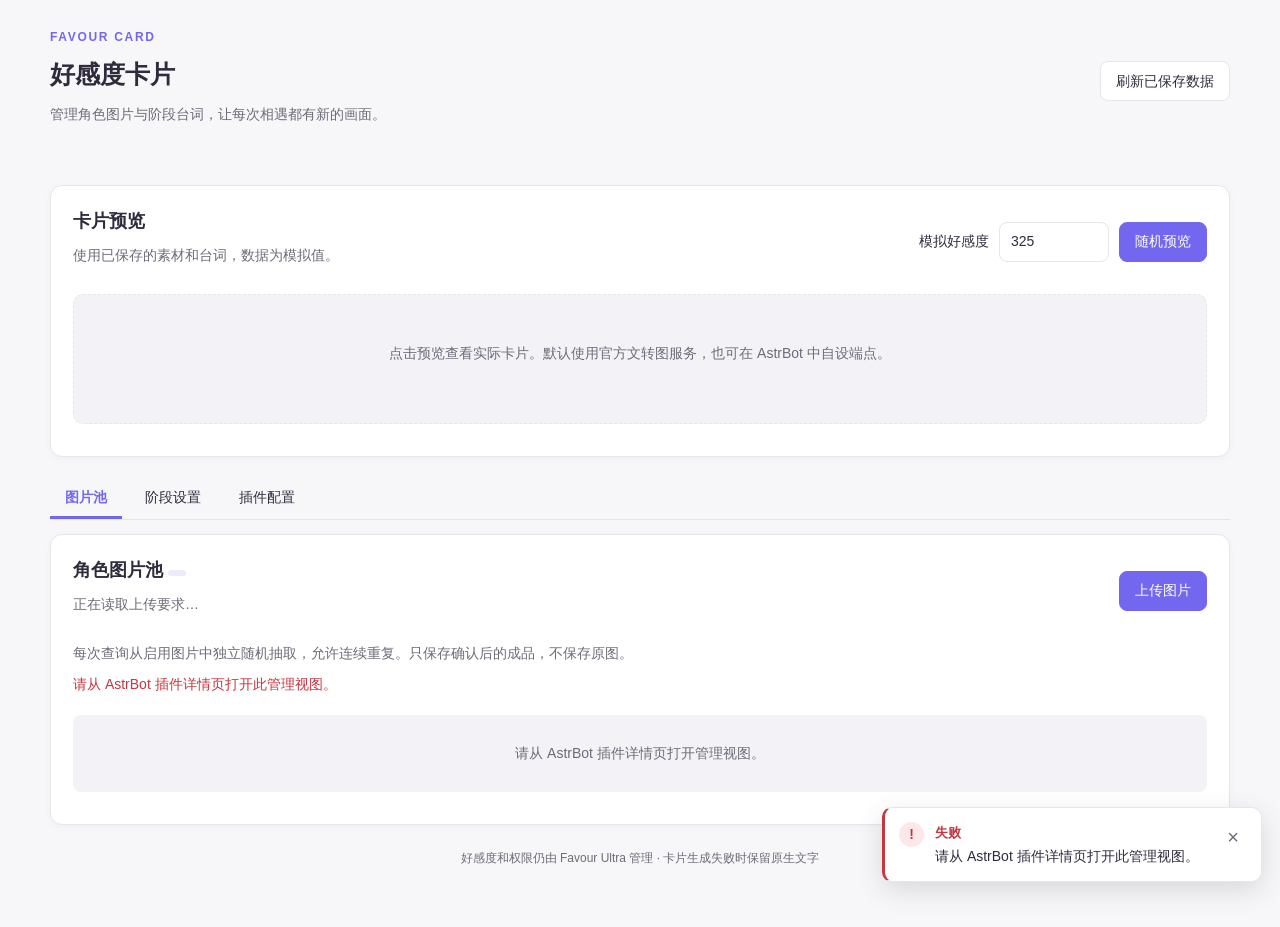
<file: pages/card-manager/index.html>
<!doctype html>
<html lang="zh-CN">
  <head>
    <meta charset="utf-8">
    <meta name="viewport" content="width=device-width, initial-scale=1">
    <title>好感度卡片管理</title>
    <link rel="stylesheet" href="./style.css">
  </head>
  <body>
    <div id="loading-bar" aria-hidden="true" hidden></div>
    <main class="app-shell">
      <header class="page-header">
        <div><p class="eyebrow">FAVOUR CARD</p><h1>好感度卡片</h1><p class="muted">管理角色图片与阶段台词，让每次相遇都有新的画面。</p></div>
        <button id="refresh" type="button">刷新已保存数据</button>
      </header>
      <p id="status" role="status" aria-live="polite"></p>
      <section class="section-card preview-section" aria-labelledby="preview-title">
        <div class="preview-heading"><div><h2 id="preview-title">卡片预览</h2><p class="muted">使用已保存的素材和台词，数据为模拟值。</p></div>
          <div class="preview-controls"><label for="preview-favour">模拟好感度</label><input id="preview-favour" type="number" step="1" value="325"><button id="preview" class="primary" type="button">随机预览</button></div>
        </div>
        <div class="preview-frame"><img id="preview-image" alt="使用模拟数值生成的好感度卡片" hidden><p id="preview-empty">点击预览查看实际卡片。默认使用官方文转图服务，也可在 AstrBot 中自设端点。</p></div>
        <p id="preview-error" class="error" role="alert"></p>
      </section>
      <div class="tab-list" role="tablist" aria-label="素材管理">
        <button id="images-tab" type="button" role="tab" aria-selected="true" aria-controls="images-panel">图片池</button>
        <button id="quotes-tab" type="button" role="tab" aria-selected="false" aria-controls="quotes-panel" tabindex="-1">阶段设置</button>
        <button id="settings-tab" type="button" role="tab" aria-selected="false" aria-controls="settings-panel" tabindex="-1">插件配置</button>
      </div>
      <section id="images-panel" class="section-card" role="tabpanel" aria-labelledby="images-tab">
        <div class="section-heading"><div><h2>角色图片池 <span id="image-count" class="badge"></span></h2><p id="image-limits" class="muted">正在读取上传要求…</p></div><button id="upload" class="primary" type="button">上传图片</button></div>
        <input id="image-files" type="file" accept="image/png,image/jpeg,image/webp" multiple hidden>
        <p class="muted">每次查询从启用图片中独立随机抽取，允许连续重复。只保存确认后的成品，不保存原图。</p>
        <p id="upload-error" class="error" role="alert"></p>
        <div id="image-list" class="image-grid" aria-busy="true">
          <div class="skeleton image-skeleton" aria-hidden="true"></div>
          <div class="skeleton image-skeleton" aria-hidden="true"></div>
          <div class="skeleton image-skeleton" aria-hidden="true"></div>
        </div>
      </section>
      <section id="quotes-panel" class="section-card" role="tabpanel" aria-labelledby="quotes-tab" hidden>
        <div class="section-heading"><div><h2>阶段颜色与台词</h2><p class="muted">等级来自已启用的 Favour Ultra。颜色与台词按阶段保存，每次只抽取当前阶段的启用台词。</p></div><span id="draft-count" class="badge">已保存</span></div>
        <p id="quote-warning" class="notice" hidden></p>
        <div id="quote-list"></div>
        <section id="orphan-section" hidden><h3>需要确认的旧阶段</h3><p class="muted">原台词完整保留。选择迁移目标后会载入草稿，确认保存才写入，旧阶段仍保留。</p><div id="orphan-list"></div></section>
      </section>
      <section id="settings-panel" class="section-card" role="tabpanel" aria-labelledby="settings-tab" hidden>
        <section class="ranking-avatar-settings" aria-labelledby="ranking-avatar-title">
          <h2 id="ranking-avatar-title">排行头像</h2><p class="muted">替换排行左上角的图标；独立保存，不占用角色图片池。支持方形裁剪、放大缩小及透明留白。</p>
          <img id="ranking-avatar-preview" width="64" height="64" alt="已保存的排行头像" hidden>
          <p id="ranking-avatar-empty" class="muted">未设置，使用默认爱心图标。</p>
          <div class="stage-actions"><button id="ranking-avatar-upload" type="button">选择头像并裁剪</button><button id="ranking-avatar-reset" type="button" disabled>恢复默认图标</button></div>
          <input id="ranking-avatar-file" type="file" accept="image/png,image/jpeg,image/webp" hidden>
          <p id="ranking-avatar-error" class="error" role="alert"></p>
        </section>
        <div class="section-heading"><div><h2>插件配置</h2><p class="muted">全部插件配置项可在此编辑，保存到 AstrBot 配置；预览使用已保存值。</p></div><span id="settings-dirty" class="badge">已保存</span></div>
        <form id="settings-form">
          <div id="settings-fields" class="settings-grid"></div>
          <p id="settings-error" class="error" role="alert"></p>
          <p id="settings-reload" class="notice" hidden>渲染并发上限已保存，请在插件管理中重载插件后生效。</p>
          <div class="stage-actions"><button id="settings-save" class="primary" type="submit" disabled>保存插件配置</button><button id="settings-discard" type="button" disabled>放弃配置修改</button></div>
        </form>
      </section>
      <footer class="muted footer">好感度和权限仍由 Favour Ultra 管理 · 卡片生成失败时保留原生文字</footer>
    </main>
    <div id="notifications" class="notifications" aria-label="操作通知" aria-live="polite" aria-relevant="additions"></div>
    <dialog id="crop-dialog" aria-labelledby="crop-title">
      <form method="dialog"><button class="dialog-close" aria-label="关闭裁剪窗口" value="cancel">×</button></form>
      <h2 id="crop-title">确认图片构图</h2><p id="crop-description" class="muted"></p>
      <div class="crop-layout"><div><canvas id="crop-canvas" width="384" height="600" tabindex="0" aria-label="裁剪预览，拖动图片或使用方向键移动构图"></canvas></div><div class="crop-tools">
        <h3>原图与保留范围</h3><canvas id="source-canvas" width="320" height="220" aria-label="原图全貌与裁剪范围"></canvas>
        <p id="crop-overview-description" class="muted">亮框为保留区域，暗区会被裁掉。裁剪框固定为 384 × 600，拖动图片选择主体。</p>
        <label for="crop-zoom">缩放</label><input id="crop-zoom" type="range" min="1" max="4" step="0.01" value="1">
        <button id="crop-reset" type="button">重置构图</button><button id="crop-mode" type="button" hidden>主动裁剪</button>
      </div></div>
      <p id="crop-error" class="error" role="alert"></p>
      <div class="dialog-actions"><button id="crop-cancel" type="button">取消</button><button id="crop-confirm" class="primary" type="button">确认裁剪并上传</button></div>
    </dialog>
    <dialog id="confirm-dialog" aria-labelledby="confirm-title"><h2 id="confirm-title">确认操作</h2><p id="confirm-text"></p><form method="dialog" class="dialog-actions"><button value="cancel">取消</button><button value="confirm" class="danger">确认</button></form></dialog>
    <script type="module" src="./app.js"></script>
  </body>
</html>
</file>
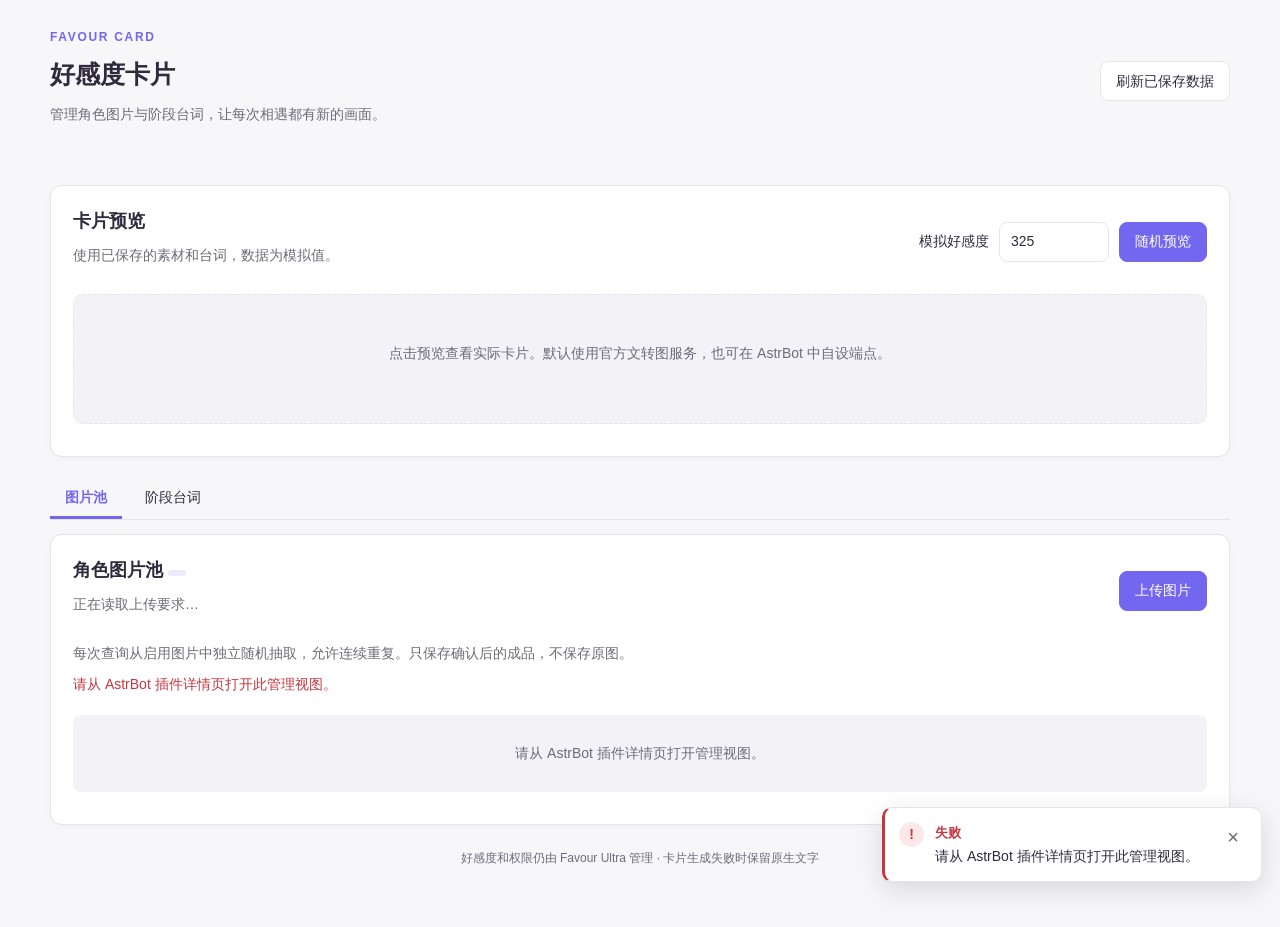
<file: views/card-manager/index.html>
<!doctype html>
<html lang="zh-CN">
  <head>
    <meta charset="utf-8">
    <meta name="viewport" content="width=device-width, initial-scale=1">
    <title>好感度卡片管理</title>
    <link rel="stylesheet" href="./style.css">
  </head>
  <body>
    <div id="loading-bar" aria-hidden="true" hidden></div>
    <main class="app-shell">
      <header class="page-header">
        <div><p class="eyebrow">FAVOUR CARD</p><h1>好感度卡片</h1><p class="muted">管理角色图片与阶段台词，让每次相遇都有新的画面。</p></div>
        <button id="refresh" type="button">刷新已保存数据</button>
      </header>
      <p id="status" role="status" aria-live="polite"></p>
      <section class="section-card preview-section" aria-labelledby="preview-title">
        <div class="preview-heading"><div><h2 id="preview-title">卡片预览</h2><p class="muted">使用已保存的素材和台词，数据为模拟值。</p></div>
          <div class="preview-controls"><label for="preview-favour">模拟好感度</label><input id="preview-favour" type="number" step="1" value="325"><button id="preview" class="primary" type="button">随机预览</button></div>
        </div>
        <div class="preview-frame"><img id="preview-image" alt="使用模拟数值生成的好感度卡片" hidden><p id="preview-empty">点击预览查看实际卡片。默认使用官方文转图服务，也可在 AstrBot 中自设端点。</p></div>
        <p id="preview-error" class="error" role="alert"></p>
      </section>
      <div class="tab-list" role="tablist" aria-label="素材管理">
        <button id="images-tab" type="button" role="tab" aria-selected="true" aria-controls="images-panel">图片池</button>
        <button id="quotes-tab" type="button" role="tab" aria-selected="false" aria-controls="quotes-panel" tabindex="-1">阶段台词</button>
      </div>
      <section id="images-panel" class="section-card" role="tabpanel" aria-labelledby="images-tab">
        <div class="section-heading"><div><h2>角色图片池 <span id="image-count" class="badge"></span></h2><p id="image-limits" class="muted">正在读取上传要求…</p></div><button id="upload" class="primary" type="button">上传图片</button></div>
        <input id="image-files" type="file" accept="image/png,image/jpeg,image/webp" multiple hidden>
        <p class="muted">每次查询从启用图片中独立随机抽取，允许连续重复。只保存确认后的成品，不保存原图。</p>
        <p id="upload-error" class="error" role="alert"></p>
        <div id="image-list" class="image-grid" aria-busy="true">
          <div class="skeleton image-skeleton" aria-hidden="true"></div>
          <div class="skeleton image-skeleton" aria-hidden="true"></div>
          <div class="skeleton image-skeleton" aria-hidden="true"></div>
        </div>
      </section>
      <section id="quotes-panel" class="section-card" role="tabpanel" aria-labelledby="quotes-tab" hidden>
        <div class="section-heading"><div><h2>阶段台词</h2><p class="muted">等级来自已启用的 Favour Ultra。每次只抽取当前阶段的启用台词。</p></div><span id="draft-count" class="badge">已保存</span></div>
        <p id="quote-warning" class="notice" hidden></p>
        <div id="quote-list"></div>
        <section id="orphan-section" hidden><h3>需要确认的旧阶段</h3><p class="muted">原台词完整保留。选择迁移目标后会载入草稿，确认保存才写入，旧阶段仍保留。</p><div id="orphan-list"></div></section>
      </section>
      <footer class="muted footer">好感度和权限仍由 Favour Ultra 管理 · 卡片生成失败时保留原生文字</footer>
    </main>
    <div id="notifications" class="notifications" aria-label="操作通知" aria-live="polite" aria-relevant="additions"></div>
    <dialog id="crop-dialog" aria-labelledby="crop-title">
      <form method="dialog"><button class="dialog-close" aria-label="关闭裁剪窗口" value="cancel">×</button></form>
      <h2 id="crop-title">确认图片构图</h2><p id="crop-description" class="muted"></p>
      <div class="crop-layout"><div><canvas id="crop-canvas" width="384" height="600" tabindex="0" aria-label="裁剪预览，拖动图片或使用方向键移动构图"></canvas></div><div class="crop-tools">
        <h3>原图与保留范围</h3><canvas id="source-canvas" width="320" height="220" aria-label="原图全貌与裁剪范围"></canvas>
        <p class="muted">亮框为保留区域，暗区会被裁掉。裁剪框固定为 384 × 600，拖动图片选择主体。</p>
        <label for="crop-zoom">缩放</label><input id="crop-zoom" type="range" min="1" max="4" step="0.01" value="1">
        <button id="crop-reset" type="button">重置构图</button><button id="crop-mode" type="button" hidden>主动裁剪</button>
      </div></div>
      <p id="crop-error" class="error" role="alert"></p>
      <div class="dialog-actions"><button id="crop-cancel" type="button">取消</button><button id="crop-confirm" class="primary" type="button">确认裁剪并上传</button></div>
    </dialog>
    <dialog id="confirm-dialog" aria-labelledby="confirm-title"><h2 id="confirm-title">确认操作</h2><p id="confirm-text"></p><form method="dialog" class="dialog-actions"><button value="cancel">取消</button><button value="confirm" class="danger">确认</button></form></dialog>
    <script type="module" src="./app.js"></script>
  </body>
</html>
</file>
<file: pages/card-manager/style.css>
:root {
  color-scheme: light;
  --primary: #7367f0;
  --primary-soft: #edeafd;
  --page: #f7f7f9;
  --surface: #fff;
  --soft: #f3f3f7;
  --text: #2f2b3d;
  --muted: #6d6b77;
  --border: #e6e5e8;
  --danger: #c53640;
  --warning: #8a5500;
  --warning-soft: #fff2da;
  --success: #207b4a;
  --success-soft: #e5f8ed;
  --danger-soft: #fce8e8;
}
[data-theme="dark"] {
  color-scheme: dark;
  --primary-soft: #3b365e;
  --page: #25293c;
  --surface: #2f3349;
  --soft: #292d42;
  --text: #e7e3fc;
  --muted: #b6b3c2;
  --border: #44485f;
  --danger: #ff8188;
  --warning: #ffd193;
  --warning-soft: #453b30;
  --success: #79dba3;
  --success-soft: #25493b;
  --danger-soft: #4c303c;
}
* { box-sizing: border-box; }
[hidden] { display: none !important; }
body { margin: 0; color: var(--text); background: var(--page); font: 14px/1.5 -apple-system, BlinkMacSystemFont, "Segoe UI", "Microsoft YaHei", "PingFang SC", sans-serif; }
.app-shell { width: min(1180px, calc(100% - 40px)); margin: auto; padding: 28px 0 60px; }
h1, h2, h3, p { margin: 0 0 10px; }
h1 { font-size: 25px; }
h2 { font-size: 18px; }
h3 { font-size: 15px; }
.eyebrow { color: var(--primary); font-size: 12px; letter-spacing: .14em; font-weight: 700; }
.muted { color: var(--muted); }
.page-header, .section-heading, .preview-heading { display: flex; align-items: center; justify-content: space-between; gap: 20px; margin-bottom: 18px; }
.section-card { background: var(--surface); border: 1px solid var(--border); border-radius: 12px; padding: 22px; box-shadow: 0 2px 8px #00000008; }
button, input, textarea, select { font: inherit; }
button { min-height: 40px; padding: 8px 15px; border: 1px solid var(--border); border-radius: 8px; color: var(--text); background: var(--surface); cursor: pointer; transition: background-color .2s, border-color .2s, box-shadow .2s, transform .2s; }
button:hover { background: var(--soft); }
button.primary { color: #fff; background: var(--primary); border-color: var(--primary); }
button.danger { color: var(--danger); }
button:disabled { opacity: .55; cursor: wait; }
button:not(:disabled):active { transform: translateY(1px); }
button[aria-busy="true"] { display: inline-flex; align-items: center; justify-content: center; gap: 8px; }
button[aria-busy="true"]::before { content: ""; width: 14px; height: 14px; flex-shrink: 0; border: 2px solid currentColor; border-right-color: transparent; border-radius: 50%; animation: spin .75s linear infinite; }
input, textarea, select { color: var(--text); background: var(--surface); border: 1px solid var(--border); border-radius: 8px; min-height: 40px; padding: 8px 11px; transition: border-color .2s, box-shadow .2s; }
input[type="checkbox"] { min-height: 20px; accent-color: var(--primary); }
input[type="range"] { width: 100%; padding: 0; accent-color: var(--primary); }
textarea { resize: vertical; width: 100%; }
:focus-visible { outline: 2px solid var(--primary); outline-offset: 3px; }
.preview-controls { display: flex; align-items: center; gap: 10px; }
.preview-controls input { width: 110px; }
.preview-frame { background: var(--soft); border: 1px dashed var(--border); border-radius: 10px; padding: 14px; text-align: center; min-height: 130px; display: grid; place-items: center; }
.preview-frame img { display: block; width: min(100%, 960px); height: auto; border-radius: 6px; }
.preview-frame p { color: var(--muted); }
.tab-list { display: flex; gap: 8px; margin: 22px 0 14px; border-bottom: 1px solid var(--border); }
.tab-list button { border: 0; border-radius: 0; background: transparent; border-bottom: 3px solid transparent; }
.tab-list [aria-selected="true"] { color: var(--primary); border-bottom-color: var(--primary); font-weight: 700; }
.badge { display: inline-block; flex-shrink: 0; white-space: nowrap; color: var(--primary); background: var(--primary-soft); padding: 3px 9px; border-radius: 20px; font-size: 12px; }
.notice { color: var(--warning); background: var(--warning-soft); padding: 12px 15px; border-radius: 8px; overflow-wrap: anywhere; }
.error { color: var(--danger); margin: 10px 0 0; overflow-wrap: anywhere; }
#status { min-height: 22px; color: var(--primary); }
.image-grid { display: grid; grid-template-columns: repeat(auto-fill, minmax(180px, 1fr)); gap: 16px; margin-top: 20px; }
.image-tile { padding: 12px; border: 1px solid var(--border); border-radius: 10px; animation: enter .2s ease-out; transition: border-color .2s, box-shadow .2s; }
.image-tile:hover { border-color: var(--primary); box-shadow: 0 4px 14px #0000000a; }
.image-tile img { display: block; width: 100%; height: 220px; object-fit: contain; background: var(--soft); border-radius: 6px; }
.image-tile .muted { font-size: 12px; margin-top: 8px; }
.image-actions { display: flex; flex-wrap: wrap; gap: 6px; margin-top: 10px; }
.image-actions button { padding: 7px 9px; font-size: 12px; }
.empty-state { grid-column: 1/-1; padding: 28px; text-align: center; color: var(--muted); background: var(--soft); border-radius: 8px; }
details.stage { border: 1px solid var(--border); border-radius: 10px; margin: 14px 0; padding: 14px; }
summary { cursor: pointer; font-weight: 600; }
.stage-content { margin-top: 14px; }
.quote-row { display: grid; grid-template-columns: 1fr auto; gap: 10px; margin: 12px 0; padding-bottom: 12px; border-bottom: 1px solid var(--border); }
.quote-actions { display: flex; align-items: center; flex-wrap: wrap; gap: 6px; }
.quote-actions button { min-height: 32px; padding: 4px 8px; }
.stage-actions { display: flex; gap: 8px; margin-top: 12px; flex-wrap: wrap; }
.stage-error { color: var(--danger); }
.settings-grid { display: grid; grid-template-columns: repeat(2, minmax(0, 1fr)); gap: 20px; }
.settings-field { display: flex; flex-direction: column; align-items: stretch; gap: 7px; }
.settings-field > label { font-weight: 600; }
.settings-field p { font-size: 12px; margin: 0; }
.settings-field input[type="checkbox"] { align-self: flex-start; width: 22px; height: 22px; }
.stage-color-field { display: flex; align-items: center; flex-wrap: wrap; gap: 10px; margin-bottom: 8px; }
.stage-color-field input[type="color"] { width: 54px; padding: 4px; cursor: pointer; }
.stage-color-field input[type="text"] { width: 115px; font-family: monospace; }
.bulk-label { display: block; margin-top: 16px; }
.orphan-row { padding: 14px; border: 1px solid var(--border); border-radius: 8px; margin-top: 10px; }
.orphan-row select { max-width: 100%; }
.footer { text-align: center; margin-top: 24px; font-size: 12px; }
dialog { width: min(850px, calc(100% - 24px)); max-height: 94vh; overflow: auto; padding: 24px; border: 1px solid var(--border); border-radius: 14px; background: var(--surface); color: var(--text); }
dialog::backdrop { background: #11172bbb; }
.dialog-close { position: absolute; top: 10px; right: 10px; padding: 2px 10px; font-size: 22px; }
.crop-layout { display: grid; grid-template-columns: minmax(0, 384px) 1fr; gap: 24px; }
#crop-canvas { width: 100%; display: block; touch-action: none; cursor: move; background: repeating-conic-gradient(#bbb 0% 25%, #ddd 0% 50%) 50% / 20px 20px; border: 1px solid var(--border); }
#source-canvas { display: block; max-width: 100%; height: auto; background: var(--soft); }
.crop-tools button { margin: 8px 4px 8px 0; }
.dialog-actions { display: flex; gap: 10px; justify-content: flex-end; margin-top: 18px; }
[role="tabpanel"]:not([hidden]), details[open] > .stage-content { animation: enter .2s ease-out; }
dialog[open] { animation: enter .18s ease-out; }
dialog[open]::backdrop { animation: fade-in .18s ease-out; }
#loading-bar { position: fixed; z-index: 20; top: 0; left: 0; width: 100%; height: 3px; overflow: hidden; background: var(--primary-soft); }
#loading-bar::after { content: ""; display: block; width: 35%; height: 100%; background: var(--primary); animation: loading 1.2s ease-in-out infinite; }
.skeleton { background: linear-gradient(100deg, var(--soft) 25%, var(--border) 45%, var(--soft) 65%); background-size: 250% 100%; animation: shimmer 1.5s linear infinite; border-radius: 10px; }
.image-skeleton { height: 290px; }
.notifications { position: fixed; z-index: 30; bottom: max(18px, env(safe-area-inset-bottom)); right: max(18px, env(safe-area-inset-right)); width: min(380px, calc(100vw - 24px)); display: grid; gap: 10px; pointer-events: none; }
.toast { --tone: var(--success); --tone-soft: var(--success-soft); display: flex; align-items: flex-start; gap: 11px; padding: 14px; border: 1px solid var(--border); border-left: 3px solid var(--tone); border-radius: 10px; background: var(--surface); box-shadow: 0 8px 28px #00000020; pointer-events: auto; animation: enter .2s ease-out; }
.toast-error { --tone: var(--danger); --tone-soft: var(--danger-soft); }
.toast-warning { --tone: var(--warning); --tone-soft: var(--warning-soft); }
.toast-icon { display: grid; place-items: center; width: 25px; height: 25px; flex-shrink: 0; border-radius: 50%; font-weight: 700; color: var(--tone); background: var(--tone-soft); }
.toast-content { min-width: 0; flex: 1; }
.toast-content strong { color: var(--tone); font-size: 13px; }
.toast-content p { margin: 3px 0 0; overflow-wrap: anywhere; max-height: 25vh; overflow: auto; }
button.toast-close { min-height: 28px; width: 28px; padding: 0; flex-shrink: 0; border: 0; color: var(--muted); font-size: 20px; background: transparent; }
@keyframes spin { to { transform: rotate(360deg); } }
@keyframes enter { from { opacity: 0; transform: translateY(6px); } to { opacity: 1; transform: translateY(0); } }
@keyframes fade-in { from { opacity: 0; } to { opacity: 1; } }
@keyframes loading { from { transform: translateX(-100%); } to { transform: translateX(390%); } }
@keyframes shimmer { from { background-position: 100% 0; } to { background-position: -100% 0; } }
@media (max-width: 780px) {
  .app-shell { width: calc(100% - 24px); padding-top: 18px; }
  .page-header, .preview-heading { align-items: flex-start; flex-direction: column; }
  .section-card { padding: 16px; }
  .quote-row { grid-template-columns: 1fr; }
  .settings-grid { grid-template-columns: 1fr; }
  .crop-layout { grid-template-columns: minmax(0, 384px); justify-content: center; }
}
@media (max-width: 560px) {
  .preview-controls { flex-wrap: wrap; }
  .section-heading { align-items: flex-start; flex-direction: column; gap: 12px; }
  .section-heading > button { width: 100%; white-space: nowrap; }
  .image-grid { grid-template-columns: repeat(2, minmax(0, 1fr)); gap: 10px; }
  .image-tile { padding: 8px; }
  .image-tile img { height: 170px; }
  dialog { padding: 18px; }
  .dialog-actions { flex-wrap: wrap; }
  .notifications { bottom: max(12px, env(safe-area-inset-bottom)); right: 12px; }
  .notifications .toast:not(:last-child) { display: none; }
  button.toast-close { width: 44px; min-height: 44px; }
  .app-shell { padding-bottom: 150px; }
}
@media (prefers-reduced-motion: reduce) {
  *, *::before, *::after { animation: none !important; transition: none !important; }
  #loading-bar::after { width: 100%; }
}

.ranking-avatar-settings { margin-bottom: 28px; padding-bottom: 20px; border-bottom: 1px solid var(--border); }
#ranking-avatar-preview { object-fit: contain; border-radius: 50%; background: var(--surface); }
</file>
<file: views/card-manager/style.css>
:root {
  color-scheme: light;
  --primary: #7367f0;
  --primary-soft: #edeafd;
  --page: #f7f7f9;
  --surface: #fff;
  --soft: #f3f3f7;
  --text: #2f2b3d;
  --muted: #6d6b77;
  --border: #e6e5e8;
  --danger: #c53640;
  --warning: #8a5500;
  --warning-soft: #fff2da;
  --success: #207b4a;
  --success-soft: #e5f8ed;
  --danger-soft: #fce8e8;
}
[data-theme="dark"] {
  color-scheme: dark;
  --primary-soft: #3b365e;
  --page: #25293c;
  --surface: #2f3349;
  --soft: #292d42;
  --text: #e7e3fc;
  --muted: #b6b3c2;
  --border: #44485f;
  --danger: #ff8188;
  --warning: #ffd193;
  --warning-soft: #453b30;
  --success: #79dba3;
  --success-soft: #25493b;
  --danger-soft: #4c303c;
}
* { box-sizing: border-box; }
[hidden] { display: none !important; }
body { margin: 0; color: var(--text); background: var(--page); font: 14px/1.5 -apple-system, BlinkMacSystemFont, "Segoe UI", "Microsoft YaHei", "PingFang SC", sans-serif; }
.app-shell { width: min(1180px, calc(100% - 40px)); margin: auto; padding: 28px 0 60px; }
h1, h2, h3, p { margin: 0 0 10px; }
h1 { font-size: 25px; }
h2 { font-size: 18px; }
h3 { font-size: 15px; }
.eyebrow { color: var(--primary); font-size: 12px; letter-spacing: .14em; font-weight: 700; }
.muted { color: var(--muted); }
.page-header, .section-heading, .preview-heading { display: flex; align-items: center; justify-content: space-between; gap: 20px; margin-bottom: 18px; }
.section-card { background: var(--surface); border: 1px solid var(--border); border-radius: 12px; padding: 22px; box-shadow: 0 2px 8px #00000008; }
button, input, textarea, select { font: inherit; }
button { min-height: 40px; padding: 8px 15px; border: 1px solid var(--border); border-radius: 8px; color: var(--text); background: var(--surface); cursor: pointer; transition: background-color .2s, border-color .2s, box-shadow .2s, transform .2s; }
button:hover { background: var(--soft); }
button.primary { color: #fff; background: var(--primary); border-color: var(--primary); }
button.danger { color: var(--danger); }
button:disabled { opacity: .55; cursor: wait; }
button:not(:disabled):active { transform: translateY(1px); }
button[aria-busy="true"] { display: inline-flex; align-items: center; justify-content: center; gap: 8px; }
button[aria-busy="true"]::before { content: ""; width: 14px; height: 14px; flex-shrink: 0; border: 2px solid currentColor; border-right-color: transparent; border-radius: 50%; animation: spin .75s linear infinite; }
input, textarea, select { color: var(--text); background: var(--surface); border: 1px solid var(--border); border-radius: 8px; min-height: 40px; padding: 8px 11px; transition: border-color .2s, box-shadow .2s; }
input[type="checkbox"] { min-height: 20px; accent-color: var(--primary); }
input[type="range"] { width: 100%; padding: 0; accent-color: var(--primary); }
textarea { resize: vertical; width: 100%; }
:focus-visible { outline: 2px solid var(--primary); outline-offset: 3px; }
.preview-controls { display: flex; align-items: center; gap: 10px; }
.preview-controls input { width: 110px; }
.preview-frame { background: var(--soft); border: 1px dashed var(--border); border-radius: 10px; padding: 14px; text-align: center; min-height: 130px; display: grid; place-items: center; }
.preview-frame img { display: block; width: min(100%, 960px); height: auto; border-radius: 6px; }
.preview-frame p { color: var(--muted); }
.tab-list { display: flex; gap: 8px; margin: 22px 0 14px; border-bottom: 1px solid var(--border); }
.tab-list button { border: 0; border-radius: 0; background: transparent; border-bottom: 3px solid transparent; }
.tab-list [aria-selected="true"] { color: var(--primary); border-bottom-color: var(--primary); font-weight: 700; }
.badge { display: inline-block; flex-shrink: 0; white-space: nowrap; color: var(--primary); background: var(--primary-soft); padding: 3px 9px; border-radius: 20px; font-size: 12px; }
.notice { color: var(--warning); background: var(--warning-soft); padding: 12px 15px; border-radius: 8px; overflow-wrap: anywhere; }
.error { color: var(--danger); margin: 10px 0 0; overflow-wrap: anywhere; }
#status { min-height: 22px; color: var(--primary); }
.image-grid { display: grid; grid-template-columns: repeat(auto-fill, minmax(180px, 1fr)); gap: 16px; margin-top: 20px; }
.image-tile { padding: 12px; border: 1px solid var(--border); border-radius: 10px; animation: enter .2s ease-out; transition: border-color .2s, box-shadow .2s; }
.image-tile:hover { border-color: var(--primary); box-shadow: 0 4px 14px #0000000a; }
.image-tile img { display: block; width: 100%; height: 220px; object-fit: contain; background: var(--soft); border-radius: 6px; }
.image-tile .muted { font-size: 12px; margin-top: 8px; }
.image-actions { display: flex; flex-wrap: wrap; gap: 6px; margin-top: 10px; }
.image-actions button { padding: 7px 9px; font-size: 12px; }
.empty-state { grid-column: 1/-1; padding: 28px; text-align: center; color: var(--muted); background: var(--soft); border-radius: 8px; }
details.stage { border: 1px solid var(--border); border-radius: 10px; margin: 14px 0; padding: 14px; }
summary { cursor: pointer; font-weight: 600; }
.stage-content { margin-top: 14px; }
.quote-row { display: grid; grid-template-columns: 1fr auto; gap: 10px; margin: 12px 0; padding-bottom: 12px; border-bottom: 1px solid var(--border); }
.quote-actions { display: flex; align-items: center; flex-wrap: wrap; gap: 6px; }
.quote-actions button { min-height: 32px; padding: 4px 8px; }
.stage-actions { display: flex; gap: 8px; margin-top: 12px; flex-wrap: wrap; }
.stage-error { color: var(--danger); }
.bulk-label { display: block; margin-top: 16px; }
.orphan-row { padding: 14px; border: 1px solid var(--border); border-radius: 8px; margin-top: 10px; }
.orphan-row select { max-width: 100%; }
.footer { text-align: center; margin-top: 24px; font-size: 12px; }
dialog { width: min(850px, calc(100% - 24px)); max-height: 94vh; overflow: auto; padding: 24px; border: 1px solid var(--border); border-radius: 14px; background: var(--surface); color: var(--text); }
dialog::backdrop { background: #11172bbb; }
.dialog-close { position: absolute; top: 10px; right: 10px; padding: 2px 10px; font-size: 22px; }
.crop-layout { display: grid; grid-template-columns: minmax(0, 384px) 1fr; gap: 24px; }
#crop-canvas { width: 100%; display: block; touch-action: none; cursor: move; background: repeating-conic-gradient(#bbb 0% 25%, #ddd 0% 50%) 50% / 20px 20px; border: 1px solid var(--border); }
#source-canvas { display: block; max-width: 100%; height: auto; background: var(--soft); }
.crop-tools button { margin: 8px 4px 8px 0; }
.dialog-actions { display: flex; gap: 10px; justify-content: flex-end; margin-top: 18px; }
[role="tabpanel"]:not([hidden]), details[open] > .stage-content { animation: enter .2s ease-out; }
dialog[open] { animation: enter .18s ease-out; }
dialog[open]::backdrop { animation: fade-in .18s ease-out; }
#loading-bar { position: fixed; z-index: 20; top: 0; left: 0; width: 100%; height: 3px; overflow: hidden; background: var(--primary-soft); }
#loading-bar::after { content: ""; display: block; width: 35%; height: 100%; background: var(--primary); animation: loading 1.2s ease-in-out infinite; }
.skeleton { background: linear-gradient(100deg, var(--soft) 25%, var(--border) 45%, var(--soft) 65%); background-size: 250% 100%; animation: shimmer 1.5s linear infinite; border-radius: 10px; }
.image-skeleton { height: 290px; }
.notifications { position: fixed; z-index: 30; bottom: max(18px, env(safe-area-inset-bottom)); right: max(18px, env(safe-area-inset-right)); width: min(380px, calc(100vw - 24px)); display: grid; gap: 10px; pointer-events: none; }
.toast { --tone: var(--success); --tone-soft: var(--success-soft); display: flex; align-items: flex-start; gap: 11px; padding: 14px; border: 1px solid var(--border); border-left: 3px solid var(--tone); border-radius: 10px; background: var(--surface); box-shadow: 0 8px 28px #00000020; pointer-events: auto; animation: enter .2s ease-out; }
.toast-error { --tone: var(--danger); --tone-soft: var(--danger-soft); }
.toast-warning { --tone: var(--warning); --tone-soft: var(--warning-soft); }
.toast-icon { display: grid; place-items: center; width: 25px; height: 25px; flex-shrink: 0; border-radius: 50%; font-weight: 700; color: var(--tone); background: var(--tone-soft); }
.toast-content { min-width: 0; flex: 1; }
.toast-content strong { color: var(--tone); font-size: 13px; }
.toast-content p { margin: 3px 0 0; overflow-wrap: anywhere; max-height: 25vh; overflow: auto; }
button.toast-close { min-height: 28px; width: 28px; padding: 0; flex-shrink: 0; border: 0; color: var(--muted); font-size: 20px; background: transparent; }
@keyframes spin { to { transform: rotate(360deg); } }
@keyframes enter { from { opacity: 0; transform: translateY(6px); } to { opacity: 1; transform: translateY(0); } }
@keyframes fade-in { from { opacity: 0; } to { opacity: 1; } }
@keyframes loading { from { transform: translateX(-100%); } to { transform: translateX(390%); } }
@keyframes shimmer { from { background-position: 100% 0; } to { background-position: -100% 0; } }
@media (max-width: 780px) {
  .app-shell { width: calc(100% - 24px); padding-top: 18px; }
  .page-header, .preview-heading { align-items: flex-start; flex-direction: column; }
  .section-card { padding: 16px; }
  .quote-row { grid-template-columns: 1fr; }
  .crop-layout { grid-template-columns: minmax(0, 384px); justify-content: center; }
}
@media (max-width: 560px) {
  .preview-controls { flex-wrap: wrap; }
  .section-heading { align-items: flex-start; flex-direction: column; gap: 12px; }
  .section-heading > button { width: 100%; white-space: nowrap; }
  .image-grid { grid-template-columns: repeat(2, minmax(0, 1fr)); gap: 10px; }
  .image-tile { padding: 8px; }
  .image-tile img { height: 170px; }
  dialog { padding: 18px; }
  .dialog-actions { flex-wrap: wrap; }
  .notifications { bottom: max(12px, env(safe-area-inset-bottom)); right: 12px; }
  .notifications .toast:not(:last-child) { display: none; }
  button.toast-close { width: 44px; min-height: 44px; }
  .app-shell { padding-bottom: 150px; }
}
@media (prefers-reduced-motion: reduce) {
  *, *::before, *::after { animation: none !important; transition: none !important; }
  #loading-bar::after { width: 100%; }
}
</file>
